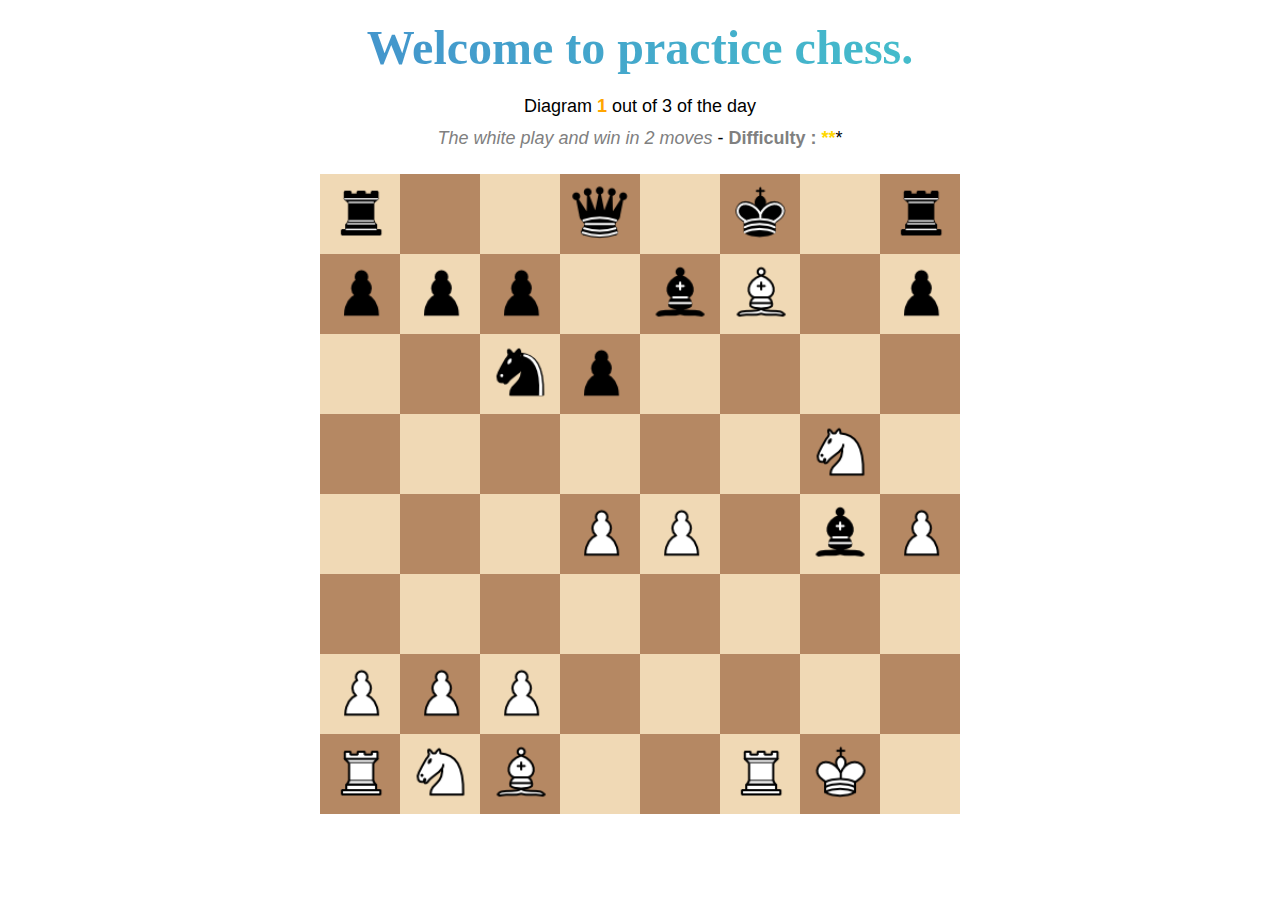
<file: index.html>
<!DOCTYPE html>
<html lang="en">
  <head>
    <meta charset="UTF-8" />
    <meta http-equiv="X-UA-Compatible" content="IE=edge" />
    <meta name="viewport" content="width=device-width, initial-scale=1.0" />
    <title>Chess Game Project - IRONHACK</title>
    <link rel="stylesheet" href="styles/style.css" />
  </head>
  <body>
    <div class="top-banner">
      <h1 class="heading">Welcome to practice chess.</h1>
      <p id="diagram-count" class="chess-count"></p>
    </div>
    <div class="chess-game">
      <div id="chess-board"></div>
      <div id="end-view">
        <p class="end-view-message">
          Well Done, you have solved <span id="result"> </span> diagram out of 3
          for the day.
          <br />
          See you tomorow
        </p>
      </div>
      <div class="bottom-infos"></div>
    </div>
  </body>
  <script src="src/index.js" type="module"></script>
  <script src="src/diagram.js"></script>
  <script src="src/diagramList.js"></script>
  <script src="src/DragDropTouch.js"></script>
</html>
</file>
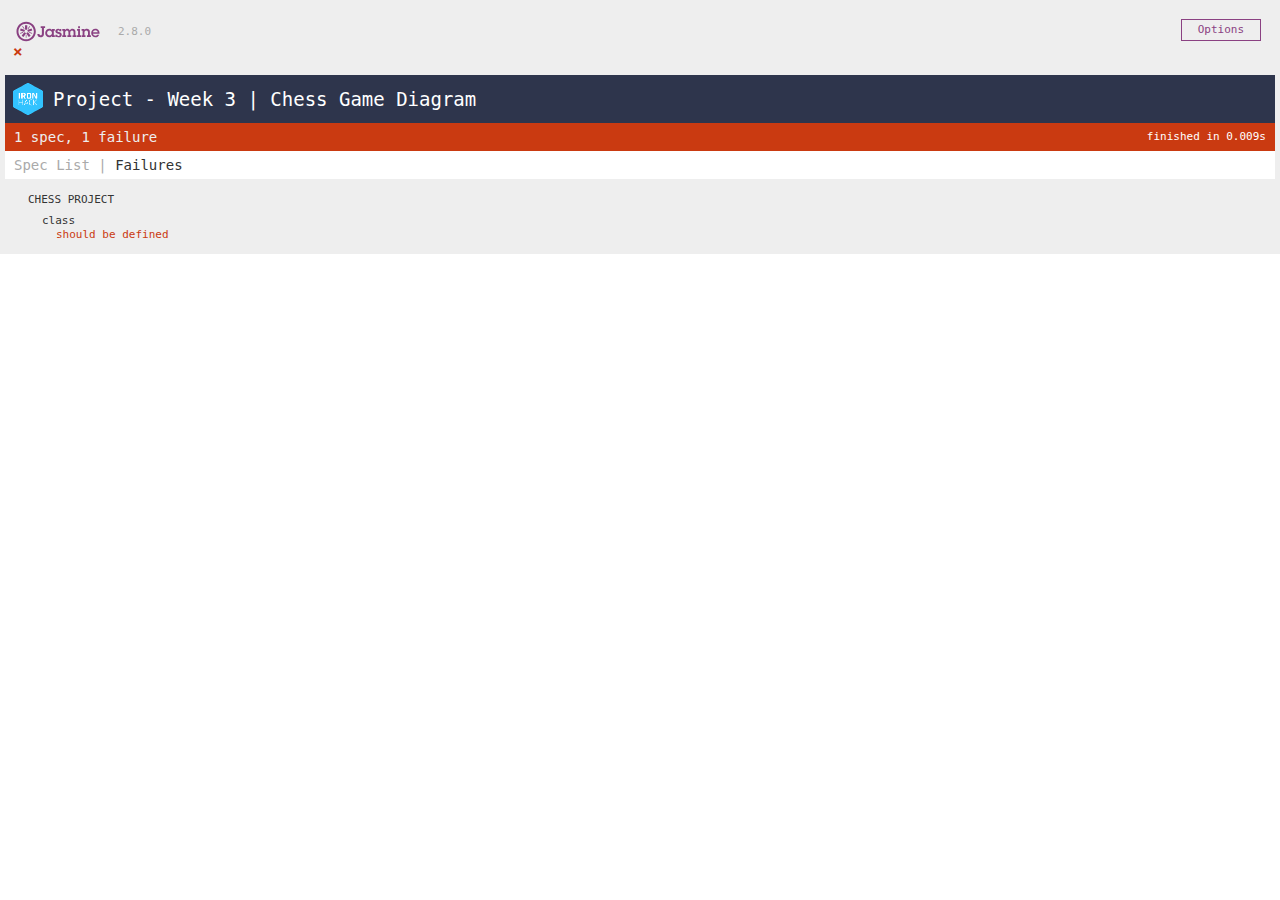
<file: SpecRunner.html>
<!DOCTYPE html>
<html>
  <head>
    <meta charset="utf-8" />
    <title>Jasmine Spec Runner v2.8.0</title>

    <link
      rel="shortcut icon"
      type="image/png"
      href="jasmine/jasmine-2.8.0/jasmine_favicon.png"
    />
    <link rel="stylesheet" href="jasmine/jasmine-2.8.0/jasmine.css" />

    <script src="jasmine/jasmine-2.8.0/jasmine.js"></script>
    <script src="jasmine/jasmine-2.8.0/jasmine-html.js"></script>
    <script src="jasmine/jasmine-2.8.0/boot.js"></script>

    <!-- include source files here... -->
    <script src="src/index.js"></script>

    <!-- include spec files here... -->
    <script src="tests/index.spec.js"></script>
  </head>

  <body></body>
</html>
</file>
<file: styles/style.css>
* {
  margin: 0;
  padding: 0;
  font-family: Open Sans, sans-serif;
}

body {
  /* display: flex;
  flex-direction: column;
  justify-content: space-around;
  align-items: center;
  height: 100vh; */
  width: 100%;
  height: 100vh;
  overflow: hidden;
}

.top-banner,
#chess-board,
.bottom-infos {
  text-align: center;
}

/* ====== BOARD STYLING ======= */
#chess-board {
  width: 35vw;
  height: 35vw;
  margin: 0 auto;
  display: flex;
  flex-wrap: wrap;
}

.square {
  width: 12.5%;
  height: 12.5%;
  float: left;
  display: flex;
  justify-content: center;
  align-items: center;
}

.square > div {
  width-max: 100%;
  width: 90%;
  z-index: 1;
  cursor: pointer;
}

.square img {
  max-width: 100%;
  width: 89%;
  /* -moz-user-select: none;
  -webkit-user-select: none;
  user-select: none; */
}

.white {
  background-color: #f0d9b5;
}

.black {
  background-color: #b58863;
}

.chess-game {
  display: flex;
  flex-direction: column;
  justify-content: space-evenly;
  margin-top: 20px;
}

.bottom-infos {
  padding-top: 30px;
  display: flex;
  flex-direction: column;
  align-items: center;
}

.success-button {
  padding: 1em 2em;
  background: green;
  border: 0;
  border-radius: 0.25rem;
  cursor: pointer;
  font-size: 1rem;
  transition: transform 1000ms;
  color: white;
}

.success-button:hover,
.success-button:focus-visible {
  transform: translateY(-0.75rem);
  transition: transform 250ms;
}

.solution-button {
  padding: 1em 2em;
  background: none;
  border-color: grey;
  border: 2;
  border-radius: 0.25rem;
  cursor: pointer;
  font-size: 1rem;
  transition: transform 1000ms;
  color: grey;
  font-weight: bold;
}

.solution-button:hover,
.solution-button:focus-visible {
  transform: translateY(-0.75rem);
  transition: transform 250ms;
}

.wrong-move {
  animation-duration: 2s;
  animation-name: tilt-shaking;
  color: #e31837;
  font-weight: bold;
  font-size: larger;
}

@keyframes tilt-shaking {
  0% {
    transform: rotate(0deg);
  }
  12% {
    transform: rotate(5deg);
  }
  24% {
    transform: rotate(0eg);
  }
  36% {
    transform: rotate(-5deg);
  }
  48% {
    transform: rotate(0deg);
  }
  60% {
    transform: rotate(5deg);
  }
  72% {
    transform: rotate(0deg);
  }
  84% {
    transform: rotate(-5eg);
  }
  100% {
    transform: rotate(0deg);
  }
  /* 100% {
    transform: rotate(5deg);
  } */
}

.heading {
  margin-top: 20px;
  font-size: 3rem;
  background: linear-gradient(to right, rgb(67, 124, 205), rgb(69, 214, 202));
  -webkit-background-clip: text;
  -webkit-text-fill-color: transparent;
  font-family: Georgia, 'Times New Roman', Times, serif;
}

.chess-count {
  margin-top: 15px;
}

#diagram-count {
  font-size: 18px;
  line-height: 32px;
}

#diagram-count span {
  color: orange;
  font-weight: bold;
}

.diagram-rule {
  color: grey;
  font-style: italic;
}

#end-view {
  display: flex;
  text-align: center;
  margin-top: 200px;
}

#end-view p {
  font-size: 30px;
}

#end-view span {
  color: green;
}

.difficulty {
  font-weight: bold;
  color: grey;
}

.difficulty-stars {
  color: gold;
  font-weight: 900;
}

/* ======= CSS Styling The page View ========== */
/* .container {
  width: 100%;
  height: 100%;
  grid-column-gap: 16px;
  grid-row-gap: 16px;
  grid-template-rows: auto auto;
  grid-template-columns: 1fr 1fr;
  grid-auto-columns: 1fr;
  display: block;
}

.header {
  object-fit: contain;
  margin-top: 60px;
  margin-left: 40px;
  margin-right: 40px;
  position: static;
}

.heading {
  text-align: center;
}

.text-block {
  text-align: center;
  margin-top: 10px;
}

.chess-game {
  position: relative;
} */

/* Reponsive board */
@media (max-width: 600px) {
  #chess-board {
    width: 80vw;
    height: 80vw;
  }

  .heading {
    padding: 10px;
    margin-bottom: 20px;
    margin-top: 10px;
  }

  body {
    overflow: auto;
  }

  #end-view {
    margin-top: 80px;
  }
}

@media (min-width: 600px) and (max-width: 1000px) {
  #chess-board {
    width: 80vw;
    height: 80vw;
  }
}

@media (min-width: 1000px) and (max-width: 1300px) {
  #chess-board {
    width: 50vw;
    height: 50vw;
  }
}
</file>
<file: jasmine/jasmine-2.8.0/jasmine.css>
body { overflow-y: scroll; }

.jasmine-labname {
  display: flex;
  align-items: center;
  justify-content: left;
  background-color: #2e354c; /* #32c3ff */
  padding: 8px;
}

.jasmine-labname span {
  color: white;
  font-size: 19px;
  margin-left: 10px;
}

.jasmine_html-reporter { background-color: #eee; padding: 5px; margin: -8px; font-size: 11px; font-family: Monaco, "Lucida Console", monospace; line-height: 14px; color: #333; }
.jasmine_html-reporter a { text-decoration: none; }
.jasmine_html-reporter a:hover { text-decoration: underline; }
.jasmine_html-reporter p, .jasmine_html-reporter h1, .jasmine_html-reporter h2, .jasmine_html-reporter h3, .jasmine_html-reporter h4, .jasmine_html-reporter h5, .jasmine_html-reporter h6 { margin: 0; line-height: 14px; }
.jasmine_html-reporter .jasmine-banner, .jasmine_html-reporter .jasmine-symbol-summary, .jasmine_html-reporter .jasmine-summary, .jasmine_html-reporter .jasmine-result-message, .jasmine_html-reporter .jasmine-spec .jasmine-description, .jasmine_html-reporter .jasmine-spec-detail .jasmine-description, .jasmine_html-reporter .jasmine-alert .jasmine-bar, .jasmine_html-reporter .jasmine-stack-trace { padding-left: 9px; padding-right: 9px; }
.jasmine_html-reporter .jasmine-banner { position: relative; }
.jasmine_html-reporter .jasmine-banner .jasmine-title { background: url('[data-uri]') no-repeat; background: url('[data-uri]') no-repeat, none; -moz-background-size: 100%; -o-background-size: 100%; -webkit-background-size: 100%; background-size: 100%; display: block; float: left; width: 90px; height: 25px; }
.jasmine_html-reporter .jasmine-banner .jasmine-version { margin-left: 14px; position: relative; top: 6px; }
.jasmine_html-reporter #jasmine_content { position: fixed; right: 100%; }
.jasmine_html-reporter .jasmine-version { color: #aaa; }
.jasmine_html-reporter .jasmine-banner { margin-top: 14px; }
.jasmine_html-reporter .jasmine-duration { color: #fff; float: right; line-height: 28px; padding-right: 9px; }
.jasmine_html-reporter .jasmine-symbol-summary { overflow: hidden; *zoom: 1; margin: 14px 0; }
.jasmine_html-reporter .jasmine-symbol-summary li { display: inline-block; height: 10px; width: 14px; font-size: 16px; }
.jasmine_html-reporter .jasmine-symbol-summary li.jasmine-passed { font-size: 14px; }
.jasmine_html-reporter .jasmine-symbol-summary li.jasmine-passed:before { color: #007069; content: "\02022"; }
.jasmine_html-reporter .jasmine-symbol-summary li.jasmine-failed { line-height: 9px; }
.jasmine_html-reporter .jasmine-symbol-summary li.jasmine-failed:before { color: #ca3a11; content: "\d7"; font-weight: bold; margin-left: -1px; }
.jasmine_html-reporter .jasmine-symbol-summary li.jasmine-disabled { font-size: 14px; }
.jasmine_html-reporter .jasmine-symbol-summary li.jasmine-disabled:before { color: #bababa; content: "\02022"; }
.jasmine_html-reporter .jasmine-symbol-summary li.jasmine-pending { line-height: 17px; }
.jasmine_html-reporter .jasmine-symbol-summary li.jasmine-pending:before { color: #ba9d37; content: "*"; }
.jasmine_html-reporter .jasmine-symbol-summary li.jasmine-empty { font-size: 14px; }
.jasmine_html-reporter .jasmine-symbol-summary li.jasmine-empty:before { color: #ba9d37; content: "\02022"; }
.jasmine_html-reporter .jasmine-run-options { float: right; margin-right: 5px; border: 1px solid #8a4182; color: #8a4182; position: relative; line-height: 20px; }
.jasmine_html-reporter .jasmine-run-options .jasmine-trigger { cursor: pointer; padding: 8px 16px; }
.jasmine_html-reporter .jasmine-run-options .jasmine-payload { position: absolute; display: none; right: -1px; border: 1px solid #8a4182; background-color: #eee; white-space: nowrap; padding: 4px 8px; }
.jasmine_html-reporter .jasmine-run-options .jasmine-payload.jasmine-open { display: block; }
.jasmine_html-reporter .jasmine-bar { line-height: 28px; font-size: 14px; display: block; color: #eee; }
.jasmine_html-reporter .jasmine-bar.jasmine-failed { background-color: #ca3a11; }
.jasmine_html-reporter .jasmine-bar.jasmine-passed { background-color: #007069; }
.jasmine_html-reporter .jasmine-bar.jasmine-skipped { background-color: #bababa; }
.jasmine_html-reporter .jasmine-bar.jasmine-errored { background-color: #ca3a11; }
.jasmine_html-reporter .jasmine-bar.jasmine-menu { background-color: #fff; color: #aaa; }
.jasmine_html-reporter .jasmine-bar.jasmine-menu a { color: #333; }
.jasmine_html-reporter .jasmine-bar a { color: white; }
.jasmine_html-reporter.jasmine-spec-list .jasmine-bar.jasmine-menu.jasmine-failure-list, .jasmine_html-reporter.jasmine-spec-list .jasmine-results .jasmine-failures { display: none; }
.jasmine_html-reporter.jasmine-failure-list .jasmine-bar.jasmine-menu.jasmine-spec-list, .jasmine_html-reporter.jasmine-failure-list .jasmine-summary { display: none; }
.jasmine_html-reporter .jasmine-results { margin-top: 14px; }
.jasmine_html-reporter .jasmine-summary { margin-top: 14px; }
.jasmine_html-reporter .jasmine-summary ul { list-style-type: none; margin-left: 14px; padding-top: 0; padding-left: 0; }
.jasmine_html-reporter .jasmine-summary ul.jasmine-suite { margin-top: 7px; margin-bottom: 7px; }
.jasmine_html-reporter .jasmine-summary li.jasmine-passed a { color: #007069; }
.jasmine_html-reporter .jasmine-summary li.jasmine-failed a { color: #ca3a11; }
.jasmine_html-reporter .jasmine-summary li.jasmine-empty a { color: #ba9d37; }
.jasmine_html-reporter .jasmine-summary li.jasmine-pending a { color: #ba9d37; }
.jasmine_html-reporter .jasmine-summary li.jasmine-disabled a { color: #bababa; }
.jasmine_html-reporter .jasmine-description + .jasmine-suite { margin-top: 0; }
.jasmine_html-reporter .jasmine-suite { margin-top: 14px; }
.jasmine_html-reporter .jasmine-suite a { color: #333; }
.jasmine_html-reporter .jasmine-failures .jasmine-spec-detail { margin-bottom: 28px; }
.jasmine_html-reporter .jasmine-failures .jasmine-spec-detail .jasmine-description { background-color: #ca3a11; }
.jasmine_html-reporter .jasmine-failures .jasmine-spec-detail .jasmine-description a { color: white; }
.jasmine_html-reporter .jasmine-result-message { padding-top: 14px; color: #333; white-space: pre; }
.jasmine_html-reporter .jasmine-result-message span.jasmine-result { display: block; }
.jasmine_html-reporter .jasmine-stack-trace { margin: 5px 0 0 0; max-height: 224px; overflow: auto; line-height: 18px; color: #666; border: 1px solid #ddd; background: white; white-space: pre; }
</file>
